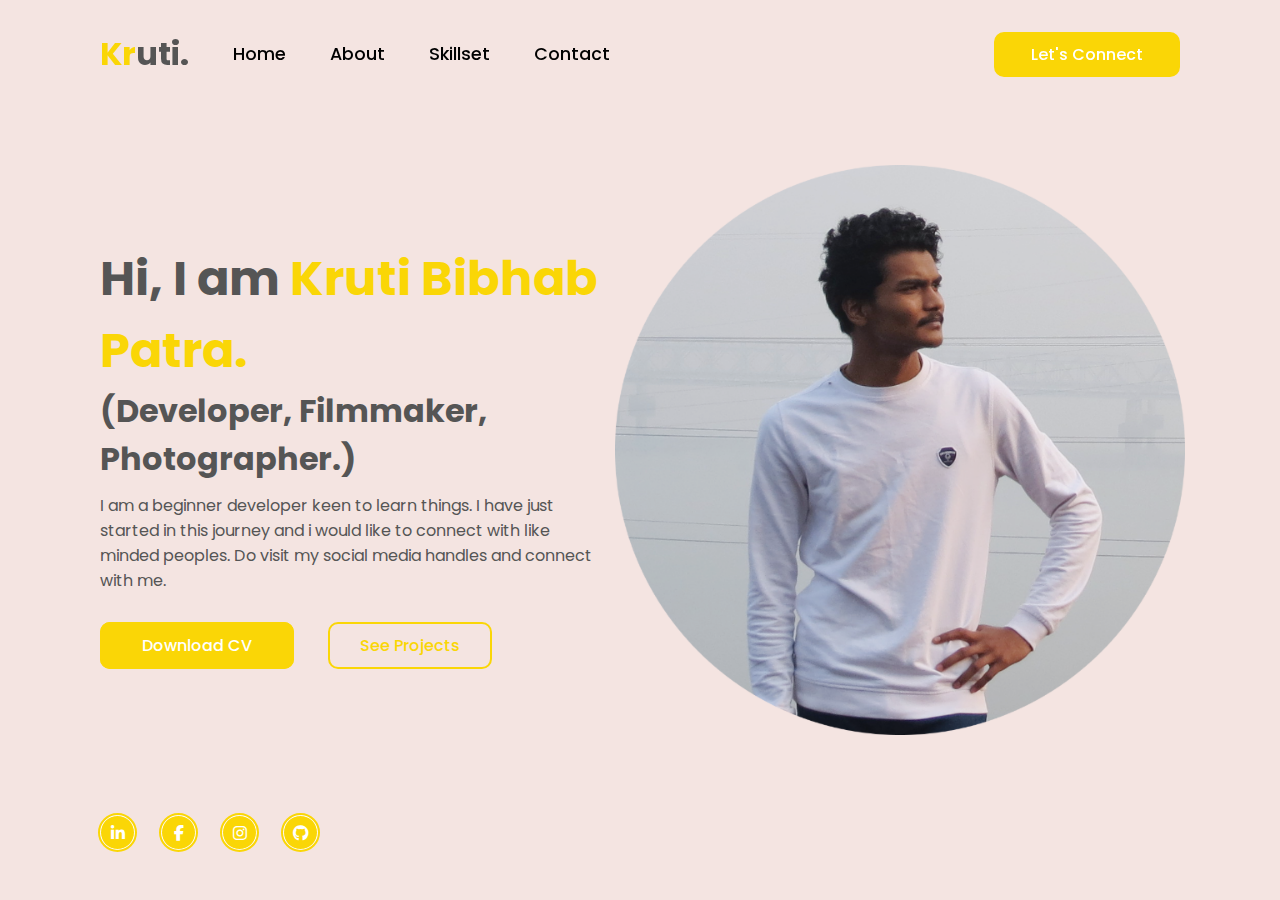
<file: index.html>
<!DOCTYPE html>
<html lang="en">
<head>
    <meta charset="UTF-8">
    <meta http-equiv="X-UA-Compatible" content="IE=edge">
    <meta name="viewport" content="width=device-width, initial-scale=1.0">
    <title>Portfolio</title>
    <link rel="stylesheet" href="https://cdnjs.cloudflare.com/ajax/libs/font-awesome/6.2.0/css/all.min.css">
    <link rel="stylesheet" href="portfolio1/style.css">
</head>
<body>
    <header>
        <h2 class="logo"><span>Kr</span>uti.</h2>
        <nav class="navigation">
            
            <a href="index.html">Home</a>
            <a href="about.html">About</a>
            <a href="skill.html">Skillset</a>
            <a href="Contact.html">Contact</a>
        </nav>
        <a href="https://mail.google.com/mail/u/0/#inbox?compose=new" class="btn-connect">Let's Connect</a>
    </header>
    <section class="home">
        <div class="content">
            <h2>Hi, I am <span>Kruti Bibhab Patra.</span></h2>
            <h4>(Developer, Filmmaker, Photographer.)</h4>
            <p>I am a beginner developer keen to learn things. I have just started in this journey and i would like to connect with like minded peoples. Do visit my social media handles and connect with me.</p>
            <div class="btn-group">
                <a href="#">Download CV</a>
                <a href="projects.html">See Projects</a>
            </div>
            <div class="social-icons">
                <a href="https://www.linkedin.com/in/kruti-bibhab-patra-4b36b4250/"><i class="fa-brands fa-linkedin-in"></i></a>
                <a href="https://www.facebook.com/krutibibhav.patra.5"><i class="fa-brands fa-facebook-f"></i></a>
                <a href="https://www.instagram.com/_kruti_bibhab_patra_/?next=%2F"><i class="fa-brands fa-instagram"></i></a>
                <a href="https://github.com/KrutiBibhabPatra"><i class="fa-brands fa-github"></i></a>
                
            </div>
        </div>
    </section>
</body>
</html>
</file>
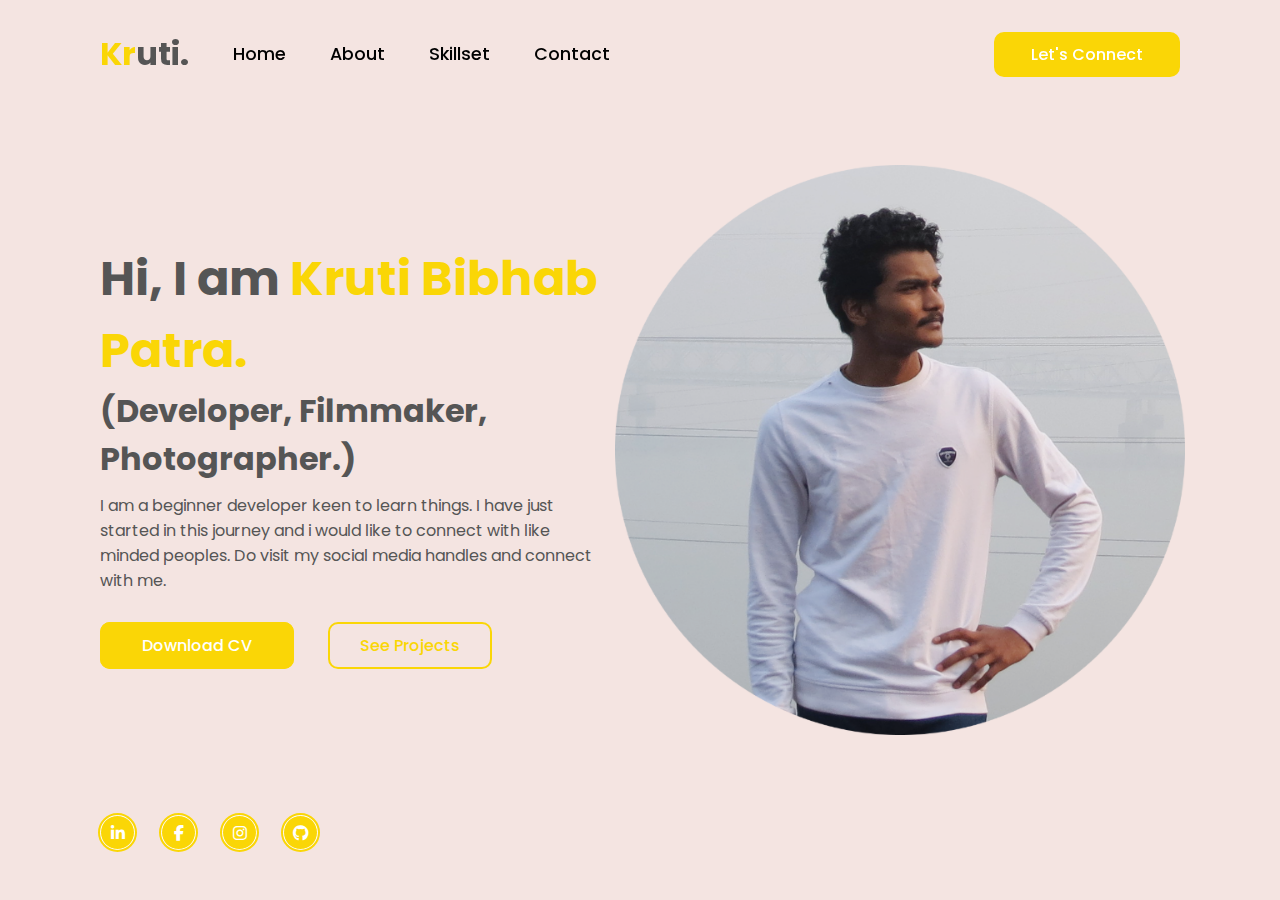
<file: portfolio1/index.html>
<!DOCTYPE html>
<html lang="en">
<head>
    <meta charset="UTF-8">
    <meta http-equiv="X-UA-Compatible" content="IE=edge">
    <meta name="viewport" content="width=device-width, initial-scale=1.0">
    <title>Portfolio</title>
    <link rel="stylesheet" href="https://cdnjs.cloudflare.com/ajax/libs/font-awesome/6.2.0/css/all.min.css">
    <link rel="stylesheet" href="style.css">
</head>
<body>
    <header>
        <h2 class="logo"><span>Kr</span>uti.</h2>
        <nav class="navigation">
            
            <a href="index.html">Home</a>
            <a href="about.html">About</a>
            <a href="skill.html">Skillset</a>
            <a href="Contact.html">Contact</a>
        </nav>
        <a href="https://mail.google.com/mail/u/0/#inbox?compose=new" class="btn-connect">Let's Connect</a>
    </header>
    <section class="home">
        <div class="content">
            <h2>Hi, I am <span>Kruti Bibhab Patra.</span></h2>
            <h4>(Developer, Filmmaker, Photographer.)</h4>
            <p>I am a beginner developer keen to learn things. I have just started in this journey and i would like to connect with like minded peoples. Do visit my social media handles and connect with me.</p>
            <div class="btn-group">
                <a href="#">Download CV</a>
                <a href="projects.html">See Projects</a>
            </div>
            <div class="social-icons">
                <a href="https://www.linkedin.com/in/kruti-bibhab-patra-4b36b4250/"><i class="fa-brands fa-linkedin-in"></i></a>
                <a href="https://www.facebook.com/krutibibhav.patra.5"><i class="fa-brands fa-facebook-f"></i></a>
                <a href="https://www.instagram.com/_kruti_bibhab_patra_/?next=%2F"><i class="fa-brands fa-instagram"></i></a>
                <a href="https://github.com/KrutiBibhabPatra"><i class="fa-brands fa-github"></i></a>
                
            </div>
        </div>
    </section>
</body>
</html>
</file>
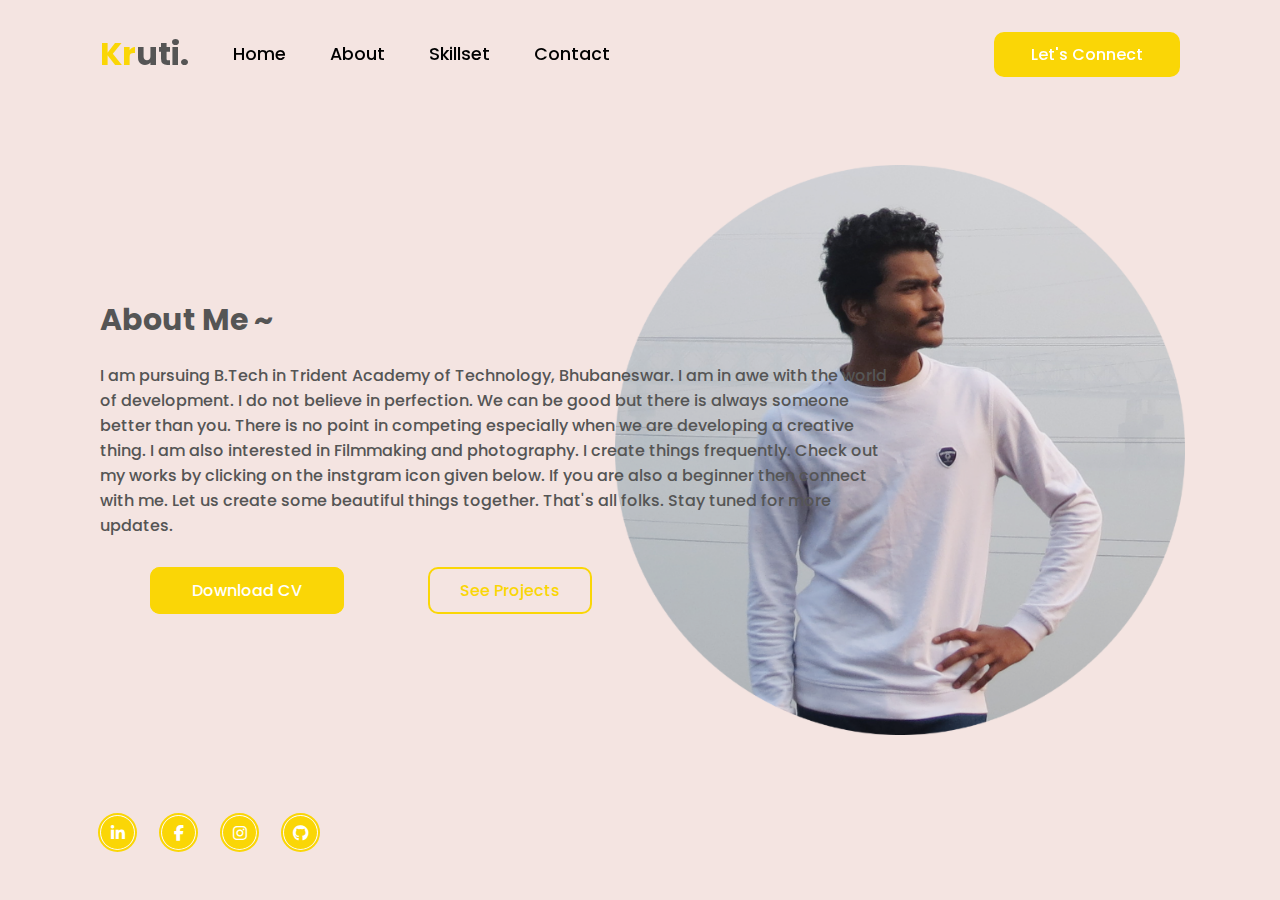
<file: about.html>
<!DOCTYPE html>
<html lang="en">
<head>
    <meta charset="UTF-8">
    <meta http-equiv="X-UA-Compatible" content="IE=edge">
    <meta name="viewport" content="width=device-width, initial-scale=1.0">
    <title>Portfolio</title>
    <link rel="stylesheet" href="https://cdnjs.cloudflare.com/ajax/libs/font-awesome/6.2.0/css/all.min.css">
    <link rel="stylesheet" href="portfolio1/style.css">
</head>
<body>
    <header>
        <h2 class="logo"><span>Kr</span>uti.</h2>
        <nav class="navigation">
            
            <a href="index.html">Home</a>
            <a href="about.html">About</a>
            <a href="skill.html">Skillset</a>
            <a href="Contact.html">Contact</a>
        </nav>
        <a href="https://mail.google.com/mail/u/0/#inbox?compose=new" class="btn-connect">Let's Connect</a>
    </header>
    <section class="home">
        <div class="about">
            <h1>About Me ~</h1>
            <p>I am pursuing B.Tech in Trident Academy of Technology, Bhubaneswar. I am in awe with the world of development. I do not believe in perfection. We can be good but there is always someone better than you. There is no point in competing especially when we are developing a creative thing. I am also interested in Filmmaking and photography. I create things frequently. Check out my works by clicking on the instgram icon given below. If you are also a beginner then connect with me. Let us create some beautiful things together. That's all folks. Stay tuned for more updates.</p>
            <div class="bta-group">
                <a href="#">Download CV</a>
                <a href="projects.html">See Projects</a>
            </div>
            <div class="social-icons">
                <a href="https://www.linkedin.com/in/kruti-bibhab-patra-4b36b4250/"><i class="fa-brands fa-linkedin-in"></i></a>
                <a href="https://www.facebook.com/krutibibhav.patra.5"><i class="fa-brands fa-facebook-f"></i></a>
                <a href="https://www.instagram.com/_kruti_bibhab_patra_/?next=%2F"><i class="fa-brands fa-instagram"></i></a>
                <a href="https://github.com/KrutiBibhabPatra"><i class="fa-brands fa-github"></i></a>
                
            </div>
        </div>
    </section>
</body>
</html>
</file>
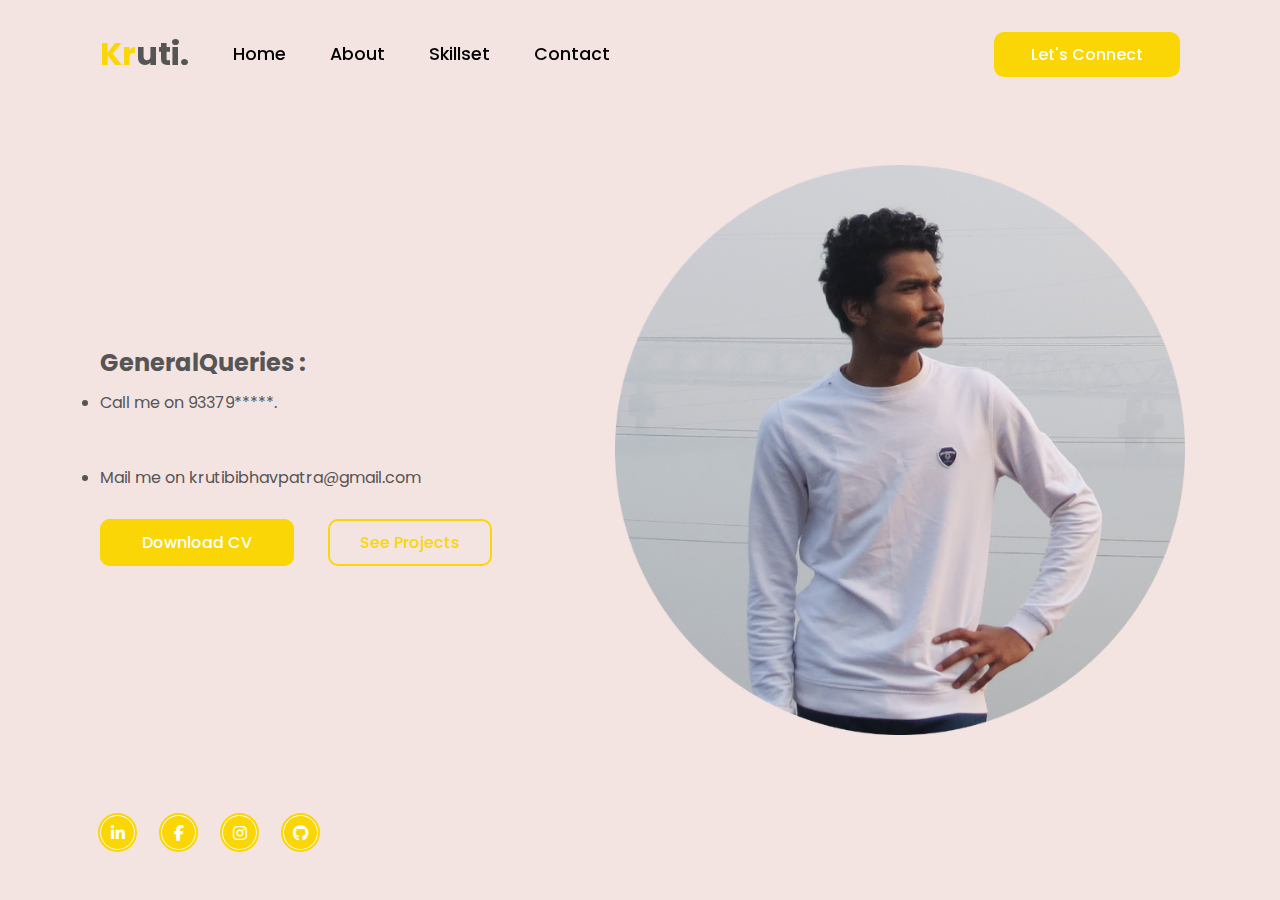
<file: Contact.html>
<!DOCTYPE html>
<html lang="en">
<head>
    <meta charset="UTF-8">
    <meta http-equiv="X-UA-Compatible" content="IE=edge">
    <meta name="viewport" content="width=device-width, initial-scale=1.0">
    <title>Portfolio</title>
    <link rel="stylesheet" href="https://cdnjs.cloudflare.com/ajax/libs/font-awesome/6.2.0/css/all.min.css">
    <link rel="stylesheet" href="portfolio1/style.css">
</head>
<body>
    <header>
        <h2 class="logo"><span>Kr</span>uti.</h2>
        <nav class="navigation">
                
            <a href="index.html">Home</a>
            <a href="about.html">About</a>
            <a href="skill.html">Skillset</a>
            <a href="Contact.html">Contact</a>
        </nav>
        <a href="https://mail.google.com/mail/u/0/#inbox?compose=new" class="btn-connect">Let's Connect</a>
    </header>
    <section class="home">
        <div class="contact">
            <h2>General<span>Queries :</span></h2>
            <li>Call me on 93379*****.</li>
            <li>Mail me on krutibibhavpatra@gmail.com</li>
            <div class="bt-group">
                <a href="#">Download CV</a>
                <a href="projects.html">See Projects</a>
            </div>
            <div class="social-icons">
                <a href="https://www.linkedin.com/in/kruti-bibhab-patra-4b36b4250/"><i class="fa-brands fa-linkedin-in"></i></a>
                <a href="https://www.facebook.com/krutibibhav.patra.5"><i class="fa-brands fa-facebook-f"></i></a>
                <a href="https://www.instagram.com/_kruti_bibhab_patra_/?next=%2F"><i class="fa-brands fa-instagram"></i></a>
                <a href="https://github.com/KrutiBibhabPatra"><i class="fa-brands fa-github"></i></a>
                
            </div>
        </div>
    </section>
</body>
</html>
</file>
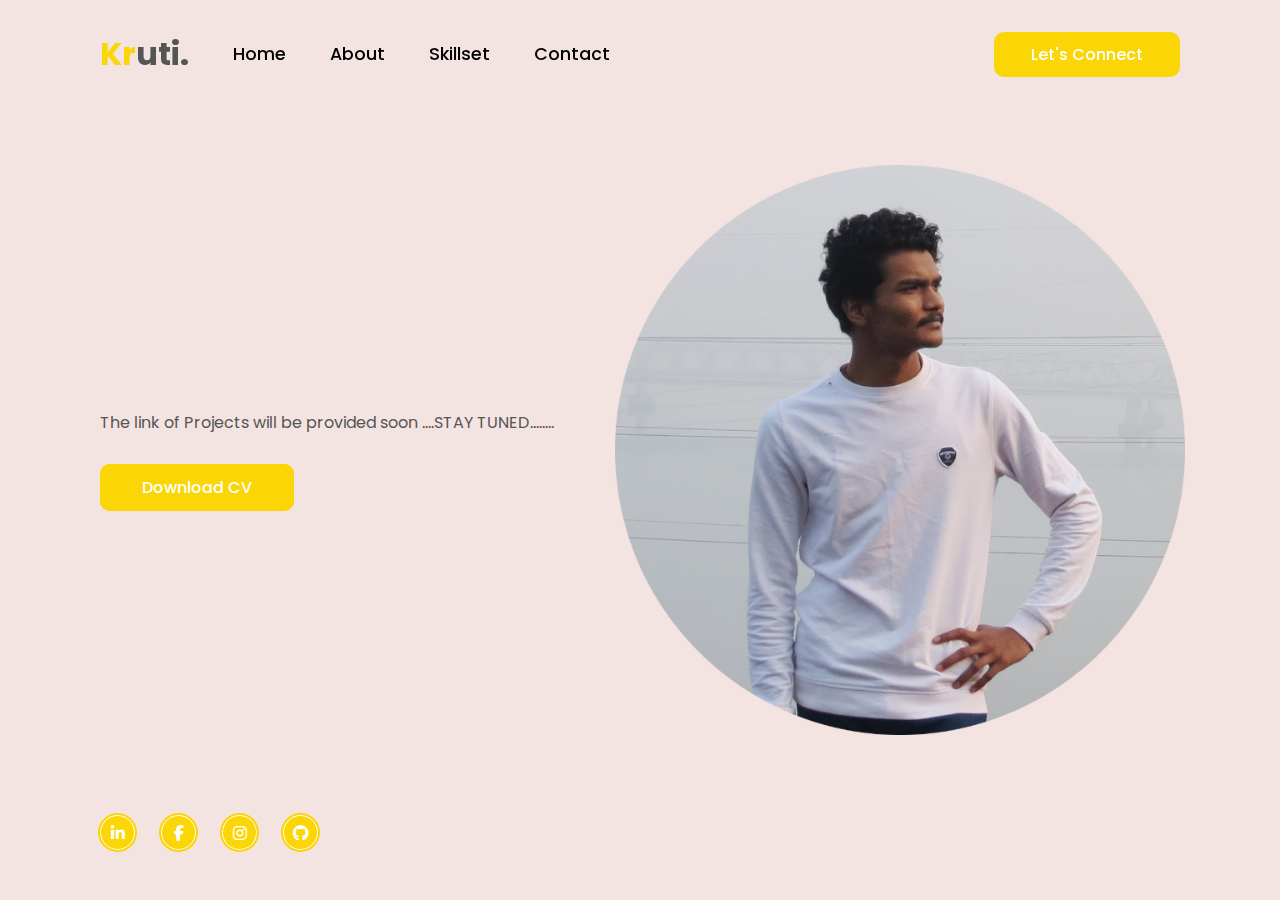
<file: projects.html>
<!DOCTYPE html>
<html lang="en">
<head>
    <meta charset="UTF-8">
    <meta http-equiv="X-UA-Compatible" content="IE=edge">
    <meta name="viewport" content="width=device-width, initial-scale=1.0">
    <title>Portfolio</title>
    <link rel="stylesheet" href="https://cdnjs.cloudflare.com/ajax/libs/font-awesome/6.2.0/css/all.min.css">
    <link rel="stylesheet" href="portfolio1/style.css">
</head>
<body>
    <header>
        <h2 class="logo"><span>Kr</span>uti.</h2>
        <nav class="navigation">
            
            <a href="index.html">Home</a>
            <a href="about.html">About</a>
            <a href="skill.html">Skillset</a>
            <a href="Contact.html">Contact</a>
        </nav>
        <a href="https://mail.google.com/mail/u/0/#inbox?compose=new" class="btn-connect">Let's Connect</a>
    </header>
    <section class="home">
        <div class="content">
            
            <p>The link of Projects will be provided soon
                ....STAY TUNED........</p>
            <div class="btn-group">
                <a href="#">Download CV</a>
                
            </div>
            <div class="social-icons">
                <a href="https://www.linkedin.com/in/kruti-bibhab-patra-4b36b4250/"><i class="fa-brands fa-linkedin-in"></i></a>
                <a href="https://www.facebook.com/krutibibhav.patra.5"><i class="fa-brands fa-facebook-f"></i></a>
                <a href="https://www.instagram.com/_kruti_bibhab_patra_/?next=%2F"><i class="fa-brands fa-instagram"></i></a>
                <a href="https://github.com/KrutiBibhabPatra"><i class="fa-brands fa-github"></i></a>
                
            </div>
        </div>
    </section>
</body>
</html>
</file>
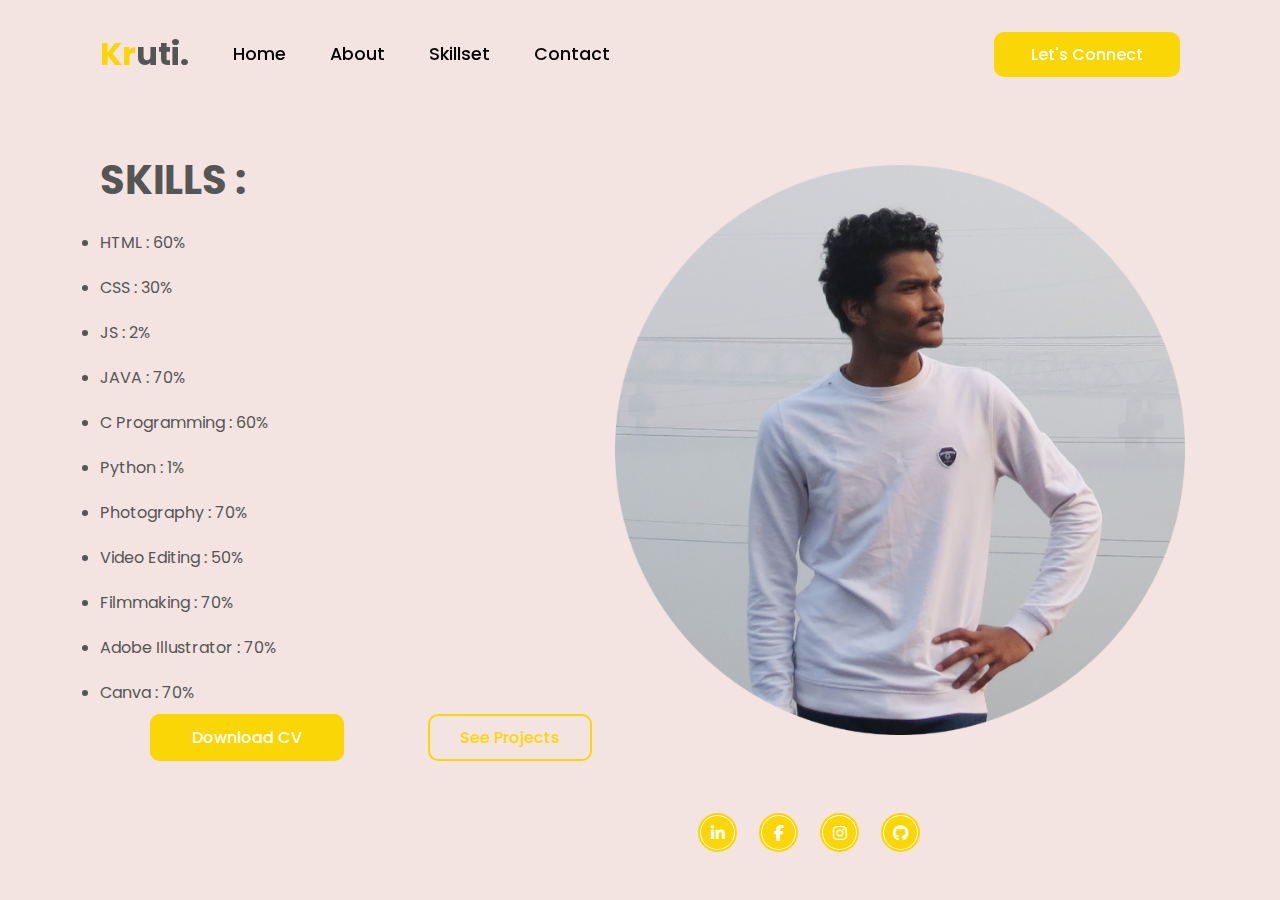
<file: skill.html>
<!DOCTYPE html>
<html lang="en">
<head>
    <meta charset="UTF-8">
    <meta http-equiv="X-UA-Compatible" content="IE=edge">
    <meta name="viewport" content="width=device-width, initial-scale=1.0">
    <title>Portfolio</title>
    <link rel="stylesheet" href="https://cdnjs.cloudflare.com/ajax/libs/font-awesome/6.2.0/css/all.min.css">
    <link rel="stylesheet" href="portfolio1/style.css">
</head>
<body>
    <header>
        <h2 class="logo"><span>Kr</span>uti.</h2>
        <nav class="navigation">
            
            <a href="index.html">Home</a>
            <a href="about.html">About</a>
            <a href="skill.html">Skillset</a>
            <a href="Contact.html">Contact</a>
        </nav>
        <a href="https://mail.google.com/mail/u/0/#inbox?compose=new" class="btn-connect">Let's Connect</a>
    </header>
    <section class="home">
        <div class="skill">
            <h1>SKILLS :</h1>
            <li>HTML : 60%</li>
            <li>CSS : 30%</li>
            <li>JS : 2% </li>
            <li>JAVA : 70% </li>
            <li>C Programming : 60%</li>
            <li>Python : 1%</li>
            <li>Photography : 70%</li>
            <li>Video Editing : 50%</li>
            <li>Filmmaking : 70%</li>
            <li>Adobe Illustrator : 70%</li>
            <li>Canva : 70%</li>

            <div class="bn-group">
                <a href="#">Download CV</a>
                <a href="projects.html">See Projects</a>
            </div>
            <div class="social-icons">
                <a href="https://www.linkedin.com/in/kruti-bibhab-patra-4b36b4250/"><i class="fa-brands fa-linkedin-in"></i></a>
                <a href="https://www.facebook.com/krutibibhav.patra.5"><i class="fa-brands fa-facebook-f"></i></a>
                <a href="https://www.instagram.com/_kruti_bibhab_patra_/?next=%2F"><i class="fa-brands fa-instagram"></i></a>
                <a href="https://github.com/KrutiBibhabPatra"><i class="fa-brands fa-github"></i></a>
                
            </div>
        </div>
    </section>
</body>
</html>
</file>
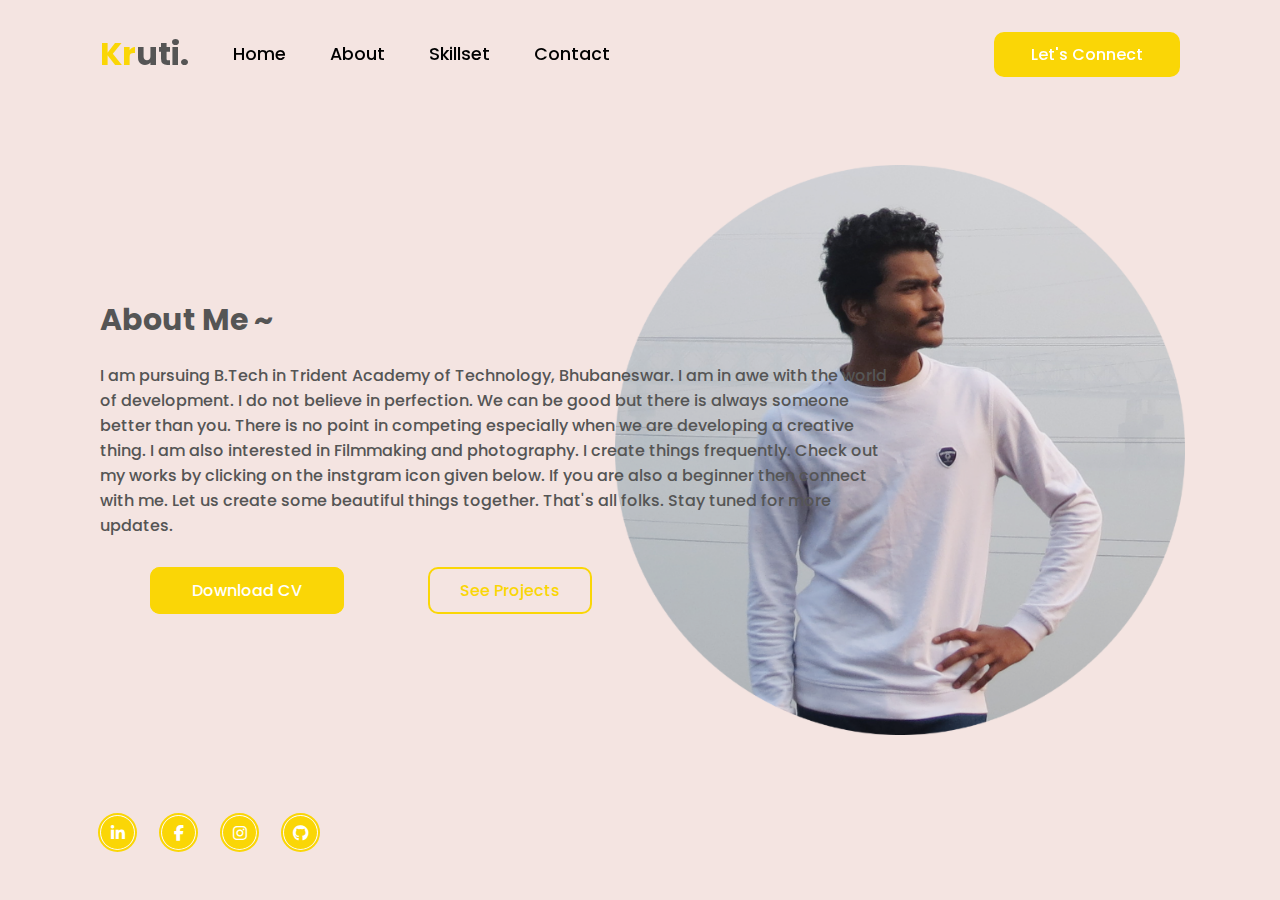
<file: portfolio1/about.html>
<!DOCTYPE html>
<html lang="en">
<head>
    <meta charset="UTF-8">
    <meta http-equiv="X-UA-Compatible" content="IE=edge">
    <meta name="viewport" content="width=device-width, initial-scale=1.0">
    <title>Portfolio</title>
    <link rel="stylesheet" href="https://cdnjs.cloudflare.com/ajax/libs/font-awesome/6.2.0/css/all.min.css">
    <link rel="stylesheet" href="style.css">
</head>
<body>
    <header>
        <h2 class="logo"><span>Kr</span>uti.</h2>
        <nav class="navigation">
            
            <a href="index.html">Home</a>
            <a href="about.html">About</a>
            <a href="skill.html">Skillset</a>
            <a href="Contact.html">Contact</a>
        </nav>
        <a href="https://mail.google.com/mail/u/0/#inbox?compose=new" class="btn-connect">Let's Connect</a>
    </header>
    <section class="home">
        <div class="about">
            <h1>About Me ~</h1>
            <p>I am pursuing B.Tech in Trident Academy of Technology, Bhubaneswar. I am in awe with the world of development. I do not believe in perfection. We can be good but there is always someone better than you. There is no point in competing especially when we are developing a creative thing. I am also interested in Filmmaking and photography. I create things frequently. Check out my works by clicking on the instgram icon given below. If you are also a beginner then connect with me. Let us create some beautiful things together. That's all folks. Stay tuned for more updates.</p>
            <div class="bta-group">
                <a href="#">Download CV</a>
                <a href="projects.html">See Projects</a>
            </div>
            <div class="social-icons">
                <a href="https://www.linkedin.com/in/kruti-bibhab-patra-4b36b4250/"><i class="fa-brands fa-linkedin-in"></i></a>
                <a href="https://www.facebook.com/krutibibhav.patra.5"><i class="fa-brands fa-facebook-f"></i></a>
                <a href="https://www.instagram.com/_kruti_bibhab_patra_/?next=%2F"><i class="fa-brands fa-instagram"></i></a>
                <a href="https://github.com/KrutiBibhabPatra"><i class="fa-brands fa-github"></i></a>
                
            </div>
        </div>
    </section>
</body>
</html>
</file>
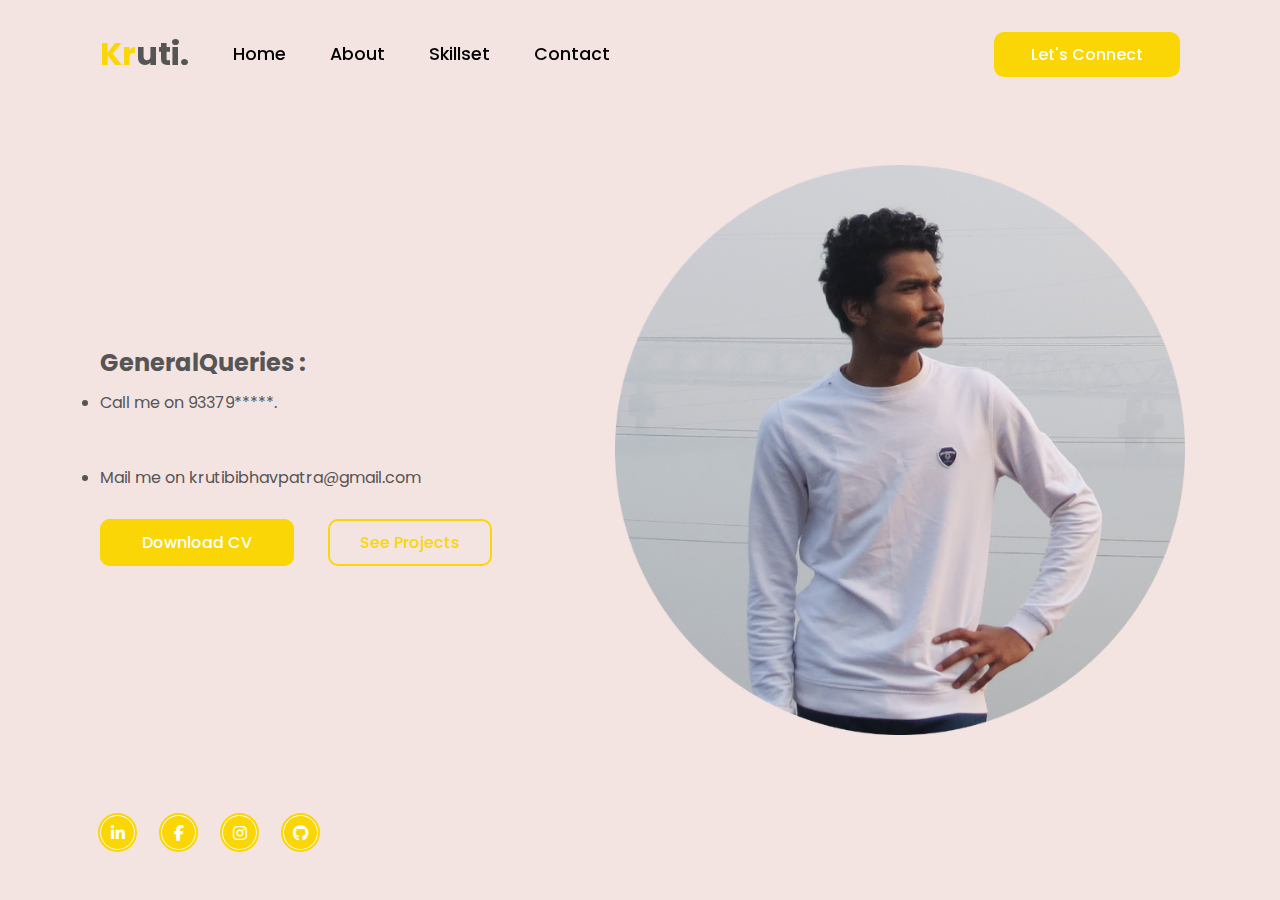
<file: portfolio1/Contact.html>
<!DOCTYPE html>
<html lang="en">
<head>
    <meta charset="UTF-8">
    <meta http-equiv="X-UA-Compatible" content="IE=edge">
    <meta name="viewport" content="width=device-width, initial-scale=1.0">
    <title>Portfolio</title>
    <link rel="stylesheet" href="https://cdnjs.cloudflare.com/ajax/libs/font-awesome/6.2.0/css/all.min.css">
    <link rel="stylesheet" href="style.css">
</head>
<body>
    <header>
        <h2 class="logo"><span>Kr</span>uti.</h2>
        <nav class="navigation">
                
            <a href="index.html">Home</a>
            <a href="about.html">About</a>
            <a href="skill.html">Skillset</a>
            <a href="Contact.html">Contact</a>
        </nav>
        <a href="https://mail.google.com/mail/u/0/#inbox?compose=new" class="btn-connect">Let's Connect</a>
    </header>
    <section class="home">
        <div class="contact">
            <h2>General<span>Queries :</span></h2>
            <li>Call me on 93379*****.</li>
            <li>Mail me on krutibibhavpatra@gmail.com</li>
            <div class="bt-group">
                <a href="#">Download CV</a>
                <a href="projects.html">See Projects</a>
            </div>
            <div class="social-icons">
                <a href="https://www.linkedin.com/in/kruti-bibhab-patra-4b36b4250/"><i class="fa-brands fa-linkedin-in"></i></a>
                <a href="https://www.facebook.com/krutibibhav.patra.5"><i class="fa-brands fa-facebook-f"></i></a>
                <a href="https://www.instagram.com/_kruti_bibhab_patra_/?next=%2F"><i class="fa-brands fa-instagram"></i></a>
                <a href="https://github.com/KrutiBibhabPatra"><i class="fa-brands fa-github"></i></a>
                
            </div>
        </div>
    </section>
</body>
</html>
</file>
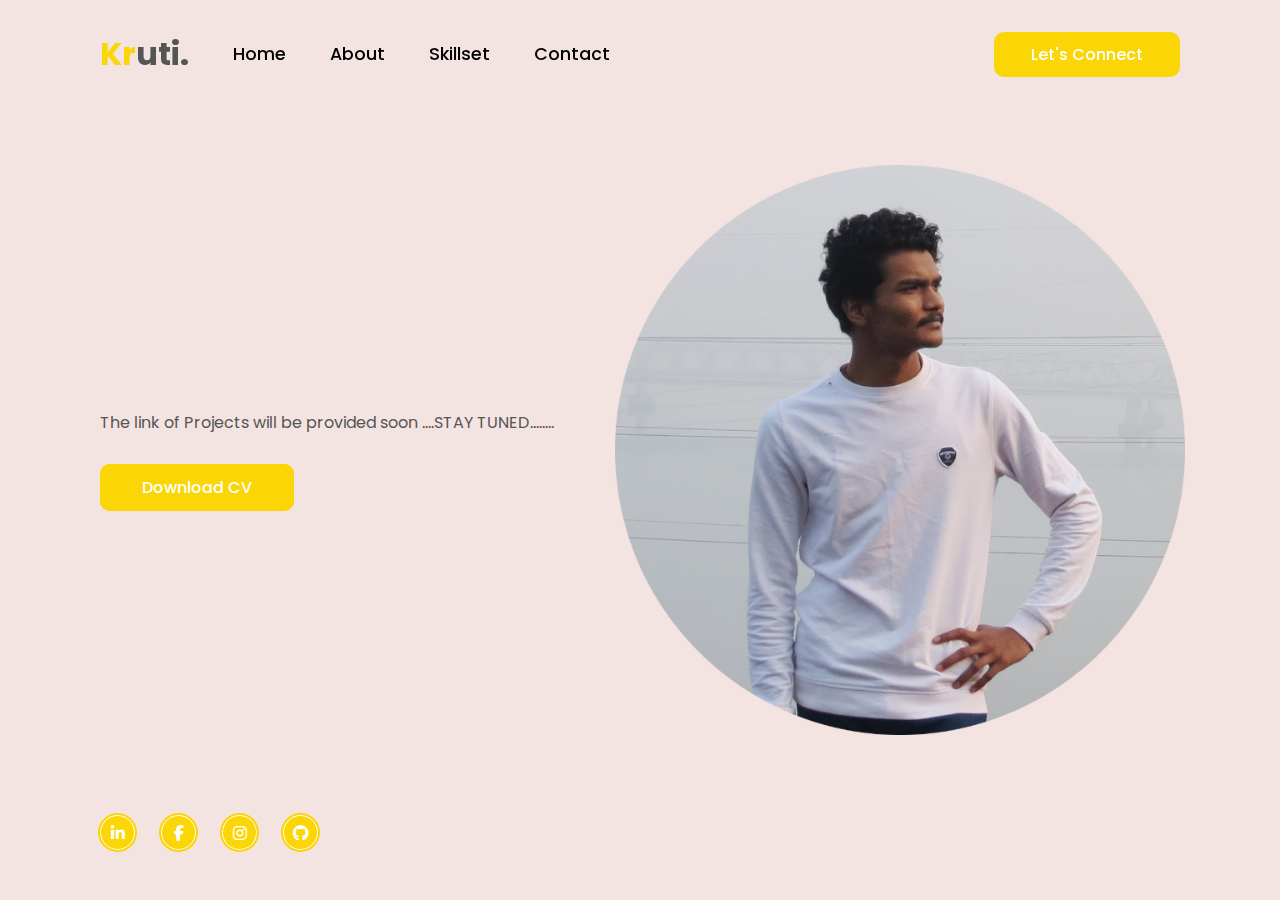
<file: portfolio1/projects.html>
<!DOCTYPE html>
<html lang="en">
<head>
    <meta charset="UTF-8">
    <meta http-equiv="X-UA-Compatible" content="IE=edge">
    <meta name="viewport" content="width=device-width, initial-scale=1.0">
    <title>Portfolio</title>
    <link rel="stylesheet" href="https://cdnjs.cloudflare.com/ajax/libs/font-awesome/6.2.0/css/all.min.css">
    <link rel="stylesheet" href="style.css">
</head>
<body>
    <header>
        <h2 class="logo"><span>Kr</span>uti.</h2>
        <nav class="navigation">
            
            <a href="index.html">Home</a>
            <a href="about.html">About</a>
            <a href="skill.html">Skillset</a>
            <a href="Contact.html">Contact</a>
        </nav>
        <a href="https://mail.google.com/mail/u/0/#inbox?compose=new" class="btn-connect">Let's Connect</a>
    </header>
    <section class="home">
        <div class="content">
            
            <p>The link of Projects will be provided soon
                ....STAY TUNED........</p>
            <div class="btn-group">
                <a href="#">Download CV</a>
                
            </div>
            <div class="social-icons">
                <a href="https://www.linkedin.com/in/kruti-bibhab-patra-4b36b4250/"><i class="fa-brands fa-linkedin-in"></i></a>
                <a href="https://www.facebook.com/krutibibhav.patra.5"><i class="fa-brands fa-facebook-f"></i></a>
                <a href="https://www.instagram.com/_kruti_bibhab_patra_/?next=%2F"><i class="fa-brands fa-instagram"></i></a>
                <a href="https://github.com/KrutiBibhabPatra"><i class="fa-brands fa-github"></i></a>
                
            </div>
        </div>
    </section>
</body>
</html>
</file>
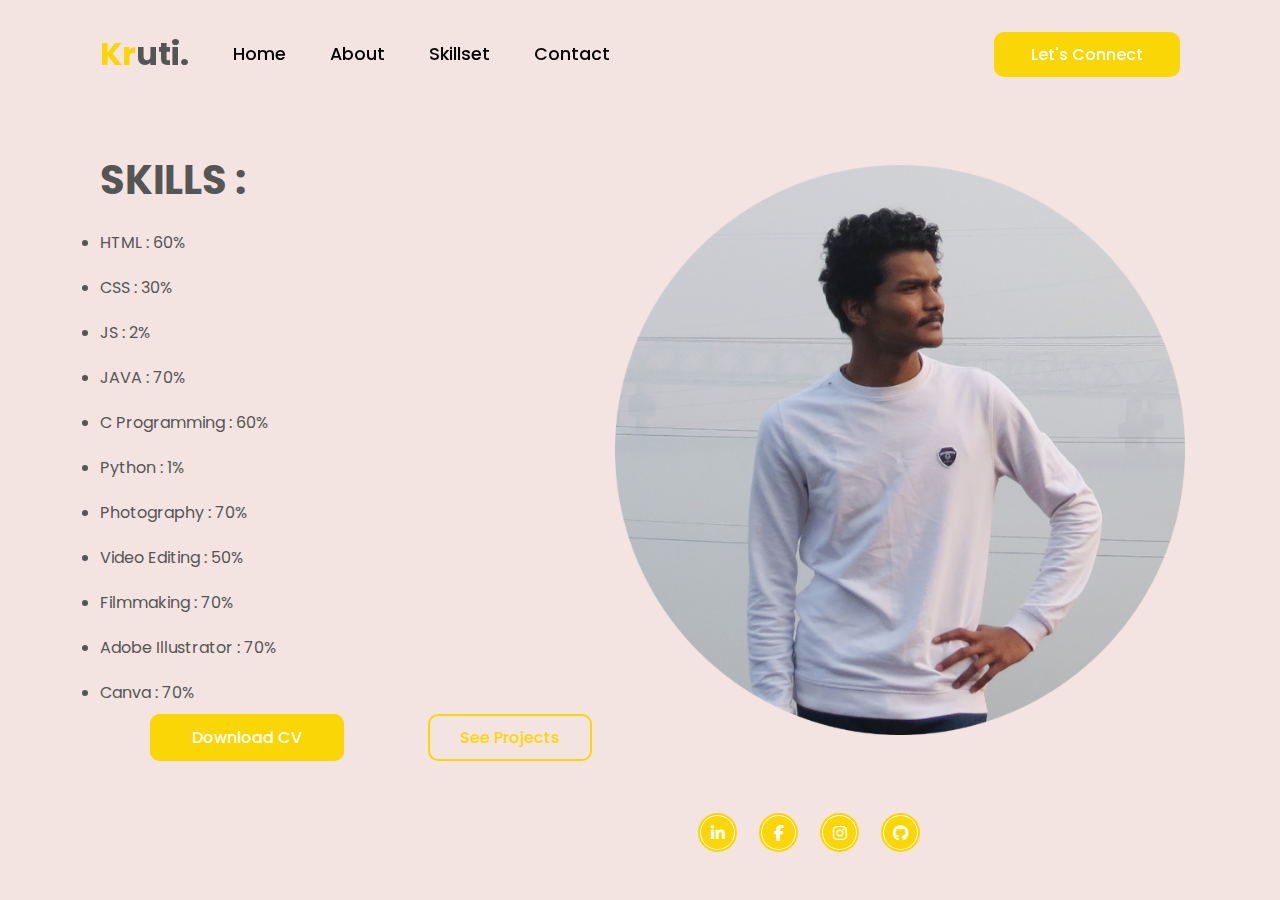
<file: portfolio1/skill.html>
<!DOCTYPE html>
<html lang="en">
<head>
    <meta charset="UTF-8">
    <meta http-equiv="X-UA-Compatible" content="IE=edge">
    <meta name="viewport" content="width=device-width, initial-scale=1.0">
    <title>Portfolio</title>
    <link rel="stylesheet" href="https://cdnjs.cloudflare.com/ajax/libs/font-awesome/6.2.0/css/all.min.css">
    <link rel="stylesheet" href="style.css">
</head>
<body>
    <header>
        <h2 class="logo"><span>Kr</span>uti.</h2>
        <nav class="navigation">
            
            <a href="index.html">Home</a>
            <a href="about.html">About</a>
            <a href="skill.html">Skillset</a>
            <a href="Contact.html">Contact</a>
        </nav>
        <a href="https://mail.google.com/mail/u/0/#inbox?compose=new" class="btn-connect">Let's Connect</a>
    </header>
    <section class="home">
        <div class="skill">
            <h1>SKILLS :</h1>
            <li>HTML : 60%</li>
            <li>CSS : 30%</li>
            <li>JS : 2% </li>
            <li>JAVA : 70% </li>
            <li>C Programming : 60%</li>
            <li>Python : 1%</li>
            <li>Photography : 70%</li>
            <li>Video Editing : 50%</li>
            <li>Filmmaking : 70%</li>
            <li>Adobe Illustrator : 70%</li>
            <li>Canva : 70%</li>

            <div class="bn-group">
                <a href="#">Download CV</a>
                <a href="projects.html">See Projects</a>
            </div>
            <div class="social-icons">
                <a href="https://www.linkedin.com/in/kruti-bibhab-patra-4b36b4250/"><i class="fa-brands fa-linkedin-in"></i></a>
                <a href="https://www.facebook.com/krutibibhav.patra.5"><i class="fa-brands fa-facebook-f"></i></a>
                <a href="https://www.instagram.com/_kruti_bibhab_patra_/?next=%2F"><i class="fa-brands fa-instagram"></i></a>
                <a href="https://github.com/KrutiBibhabPatra"><i class="fa-brands fa-github"></i></a>
                
            </div>
        </div>
    </section>
</body>
</html>
</file>
<file: portfolio1/style.css>
@import url('https://fonts.googleapis.com/css2?family=Poppins:wght@300;400;500;600;700;800;900&display=swap');
* {
    margin: 0;
    padding: 0;
    box-sizing: border-box;
    font-family: 'Poppins', sans-serif;
}
header {
    position: fixed;
    top: 0;
    left: 0;
    width: 100%;
    padding: 30px 100px;
    display: flex;
    justify-content: space-between;
    align-items: center;
    z-index: 100;
}
.logo {
    font-size: 2em;
    color: #555;
    cursor: default;
}
.logo span {
    color: #fad606;
}
.navigation {
    margin-left: -300px;
}
.navigation a {
    font-size: 1.1em;
    color: #000000;
    text-decoration: none;
    margin-right: 40px;
    font-weight: 500;
    transition: .3s;
}
.navigation a:hover {
    color: #fad606;
}
.btn-connect {
    color: #fff;
    text-decoration: none;
    padding: 8px 35px;
    background:#fad606;
    border-radius: 10px;
    border: 2px solid #fad606;
    font-weight: 500;
    transition: .3s;
}
.btn-connect:hover {
    color: #fad606;
    background: transparent;
}
.home {
    position: relative;;
    width: 100%;
    height: 100vh;
    background: url('bgm.png');
    background-size: cover;
    background-position: right;
    display: flex;
    align-items: center;
    padding: 30px 100px;
}
.content {
    max-width: 500px;
    color: #555;
}
.content h2 {
    font-size: 3em;
}
.content h2 span {
    color: #fad606;
}
.content h4 {
    font-size: 2em;
}
.content p {
    padding: 10px 0 40px 0;
}
.btn-group a {
    color: #fff;
    text-decoration: none;
    padding: 10px 40px;
    background: #fad606;
    border-radius: 10px;
    border: 2px solid #fad606;
    font-weight: 500;
    transition: .3s;
}
.btn-group a:hover:nth-child(1) {
    color: #fad606;
    background: transparent;
}
.btn-group a:nth-child(2) {
    color: #fad606;
    background: transparent;
    margin-left: 30px;
    padding: 10px 30px;
}
.btn-group a:hover:nth-child(2) {
    color: #fff;
    background: #fad606;
}
.social-icons {
    position: absolute;
    bottom: 50px;
}
.social-icons a {
    display: inline-block;
    width: 35px;
    height: 35px;
    background:#fad606;
    border-radius: 50%;
    margin-right: 22px;
    text-align: center;
    line-height: 35px;
    border: 1px solid #fff;
    outline: 2px solid #fad606;
    transition: .3s;
}
.social-icons a:hover {
    transform: translateY(-5px);
}
.social-icons a i {
    color: #fff;
}

.contact {
    max-width: 800px;
    color: #555;
}
.contact li {
    font-size: 1em;
    padding: 10px 0 40px 0;
}

.bt-group a{
    color: #fff;
    text-decoration: none;
    padding: 10px 40px;
    background: #fad606;
    border-radius: 10px;
    border: 2px solid #fad606;
    font-weight: 500;
    transition: .3s;
}
.bt-group a:hover:nth-child(1) {
    color: #fad606;
    background: transparent;
}
.bt-group a:nth-child(2) {
    color: #fad606;
    background: transparent;
    margin-left: 30px;
    padding: 10px 30px;
}
.bt-group a:hover:nth-child(2) {
    color: #fff;
    background: #fad606;
}

.skill{
    max-width: 800px;
    color: #555; 
}

.skill h1{
    font-size: 40px;
    margin-bottom: 20px;
}

.skill li{
    margin-bottom: 20px;
}

.skill .social-icons{
    margin-left: 600px;
}
.bn-group a{
    color: #fff;
    text-decoration: none;
    margin:50px;
    padding: 10px 40px;
    background: #fad606;
    border-radius: 10px;
    border: 2px solid #fad606;
    font-weight: 500;
    transition: .3s;
}
.bn-group a:hover:nth-child(1) {
    color: #fad606;
    background: transparent;
}
.bn-group a:nth-child(2) {
    color: #fad606;
    background: transparent;
    margin-left: 30px;
    padding: 10px 30px;
}
.bn-group a:hover:nth-child(2) {
    color: #fff;
    background: #fad606;
}

.about{
    max-width: 800px;
    color: #555;  
}

.about h1{
    font-size: 30px;
    font-weight: bold;
    
}

.about p{
    font-weight: 500;
    margin-bottom: 40px;
    margin-top: 20px;
}
.bta-group a{
    color: #fff;
    text-decoration: none;
    margin:50px;
    padding: 10px 40px;
    background: #fad606;
    border-radius: 10px;
    border: 2px solid #fad606;
    font-weight: 500;
    transition: .3s;
    
}
.bta-group a:hover:nth-child(1) {
    color: #fad606;
    background: transparent;
}
.bta-group a:nth-child(2) {
    color: #fad606;
    background: transparent;
    margin-left: 30px;
    padding: 10px 30px;
}
.bta-group a:hover:nth-child(2) {
    color: #fff;
    background: #fad606;
}
</file>
